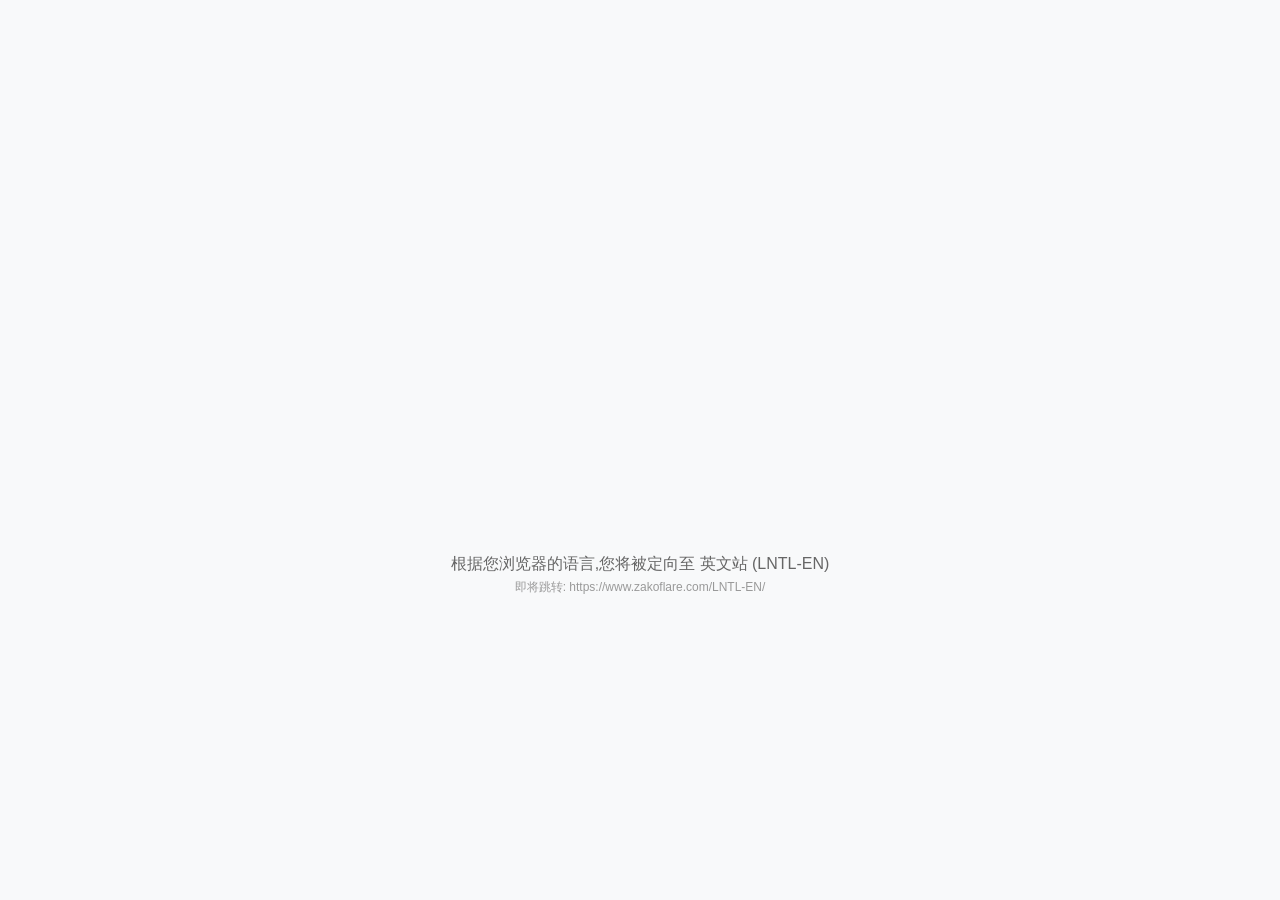
<file: index.html>
<!DOCTYPE html>
<html lang="zh">
<head>
    <link rel="icon" href="copyico.ico" type="image/x-icon">
    <meta charset="UTF-8">
    <meta name="viewport" content="width=device-width, initial-scale=1.0">
    <title>加载中...</title>
    <style>
        body {
            margin: 0;
            padding: 0;
            background-color: #f8f9fa;
            display: flex;
            flex-direction: column;
            justify-content: center;
            align-items: center;
            height: 100vh;
            overflow: hidden;
            font-family: Arial, sans-serif;
        }
        
        .animation-container {
            position: relative;
            width: 200px;
            height: 200px;
            margin-bottom: 30px;
        }
        
        .parallelogram {
            position: absolute;
            width: 60px;
            height: 40px;
            background-color: #4D6BFE;
            top: 50%;
            left: 50%;
            transform: translate(-50%, -50%) skewX(-20deg);
            transform-origin: bottom center;
            opacity: 0;
        }
        
        .parallelogram2 {
            position: absolute;
            width: 60px;
            height: 40px;
            background-color: #DBEAFE;
            top: 50%;
            left: 50%;
            transform: translate(-50%, -50%) skewX(-20deg);
            transform-origin: bottom center;
            opacity: 0;
        }
        
        .gradient-para {
            position: absolute;
            width: 30px;
            height: 20px;
            background: linear-gradient(135deg, #22A7F2, #668E61);
            transform: skewX(-20deg);
            opacity: 0;
        }
        
        .status-text {
            color: #666;
            text-align: center;
            margin-top: 20px;
            height: 20px;
        }
        
        .ip-text {
            color: #999;
            font-size: 12px;
            margin-top: 5px;
        }
        
        /* 动画定义 */
        @keyframes para1Animation {
            0% { transform: translate(-50%, -50%) skewX(-20deg) scaleY(0); opacity: 0; }
            15% { transform: translate(-50%, -50%) skewX(-20deg) scaleY(1); opacity: 1; }
            85% { transform: translate(-50%, -50%) skewX(-20deg) scaleY(1); opacity: 1; }
            100% { transform: translate(-50%, -50%) skewX(-20deg) scaleY(1); opacity: 0; }
        }
        
        @keyframes para2Animation {
            0% { transform: translate(-50%, -50%) skewX(-20deg) scaleY(0); opacity: 0; }
            15% { transform: translate(-40%, 30%) skewX(-20deg) scaleY(1); opacity: 1; }
            85% { transform: translate(-40%, 30%) skewX(-20deg) scaleY(1); opacity: 1; }
            100% { transform: translate(-40%, 30%) skewX(-20deg) scaleY(1); opacity: 0; }
        }
        
        @keyframes para3Animation {
            0% { left: 50%; top: 50%; opacity: 0; transform: skewX(-20deg) scale(0.5); }
            15% { left: 60%; top: 40%; opacity: 1; transform: skewX(-20deg) scale(1); }
            70% { left: 60%; top: 40%; opacity: 1; transform: skewX(-20deg) scale(1); }
            85% { left: 60%; top: 40%; opacity: 0; transform: skewX(-20deg) scale(0.5); }
            100% { left: 60%; top: 40%; opacity: 0; transform: skewX(-20deg) scale(0.5); }
        }
    </style>
</head>
<body>
    <div class="animation-container">
        <div class="parallelogram" id="para1"></div>
        <div class="parallelogram2" id="para2"></div>
        <div class="gradient-para" id="para3"></div>
    </div>
    
    <div class="status-text" id="statusText"></div>
    <div class="ip-text" id="ipText"></div>

    <script>
        (function() {
            // ---------- 动画时长常量 (与原配置保持一致) ----------
            const ANIMATION_DURATION = 2300; // 毫秒

            // ---------- 获取页面元素 ----------
            const statusText = document.getElementById('statusText');
            const ipText = document.getElementById('ipText');
            const para1 = document.getElementById('para1');
            const para2 = document.getElementById('para2');
            const para3 = document.getElementById('para3');

            // ---------- 启动无限循环动画 (完全保留原有视觉效果) ----------
            function startAnimation() {
                // 重置动画
                para1.style.animation = 'none';
                para2.style.animation = 'none';
                para3.style.animation = 'none';
                
                // 强制重排
                void para1.offsetWidth;
                void para2.offsetWidth;
                void para3.offsetWidth;
                
                // 应用动画，保留原有的错峰延迟
                para1.style.animation = `para1Animation ${ANIMATION_DURATION}ms infinite ease-in-out`;
                para2.style.animation = `para2Animation ${ANIMATION_DURATION}ms infinite ease-in-out ${ANIMATION_DURATION * 0.15}ms`;
                para3.style.animation = `para3Animation ${ANIMATION_DURATION}ms infinite ease-in-out ${ANIMATION_DURATION * 0.3}ms`;
            }

            // ---------- 根据浏览器语言决定目标站点和显示名称 ----------
            function getTargetInfo() {
                // 获取浏览器语言 (例如: zh-CN, zh-TW, en-US, ja, ko)
                const lang = (navigator.language || 'en').toLowerCase();
                
                let url = '';
                let displaySite = '';   // 用于显示在状态文字中

                if (lang.startsWith('zh')) {
                    // 中文：区分简繁 (简单通过是否包含tw/hk/mo/hant判断)
                    if (lang.includes('tw') || lang.includes('hk') || lang.includes('mo') || lang.includes('hant')) {
                        url = 'https://www.zakoflare.com/LNTL-CN/';
                        displaySite = '繁体中文站 (LNTL-CN)';
                    } else {
                        url = 'https://www.zakoflare.com/CN/';
                        displaySite = '简体中文站 (CN)';
                    }
                } else if (lang.startsWith('en')) {
                    url = 'https://www.zakoflare.com/LNTL-EN/';
                    displaySite = '英文站 (LNTL-EN)';
                } else if (lang.startsWith('ja')) {
                    url = 'https://www.zakoflare.com/LNTL-JP/';
                    displaySite = '日文站 (LNTL-JP)';
                } else if (lang.startsWith('ko')) {
                    url = 'https://www.zakoflare.com/LNTL-KR/';
                    displaySite = '韩文站 (LNTL-KR)';
                } else {
                    // 默认英语
                    url = 'https://www.zakoflare.com/LNTL-EN/';
                    displaySite = '英文站 (LNTL-EN)';
                }

                return { url, displaySite };
            }

            function initRedirect() {
                const { url, displaySite } = getTargetInfo();

                // 更新状态文字 
                statusText.textContent = `根据您浏览器的语言,您将被定向至 ${displaySite}`;
                // 第二行小字显示具体网址，更友好 (也可留空，此处保留作为额外信息)
                ipText.textContent = `即将跳转: ${url}`;

                // 启动动画
                startAnimation();

                // 延时2秒跳转
                setTimeout(() => {
                    window.location.href = url;
                }, 2000);
            }

            // ---------- 执行 ----------
            initRedirect();
        })();
    </script>
</body>
</html>
</file>
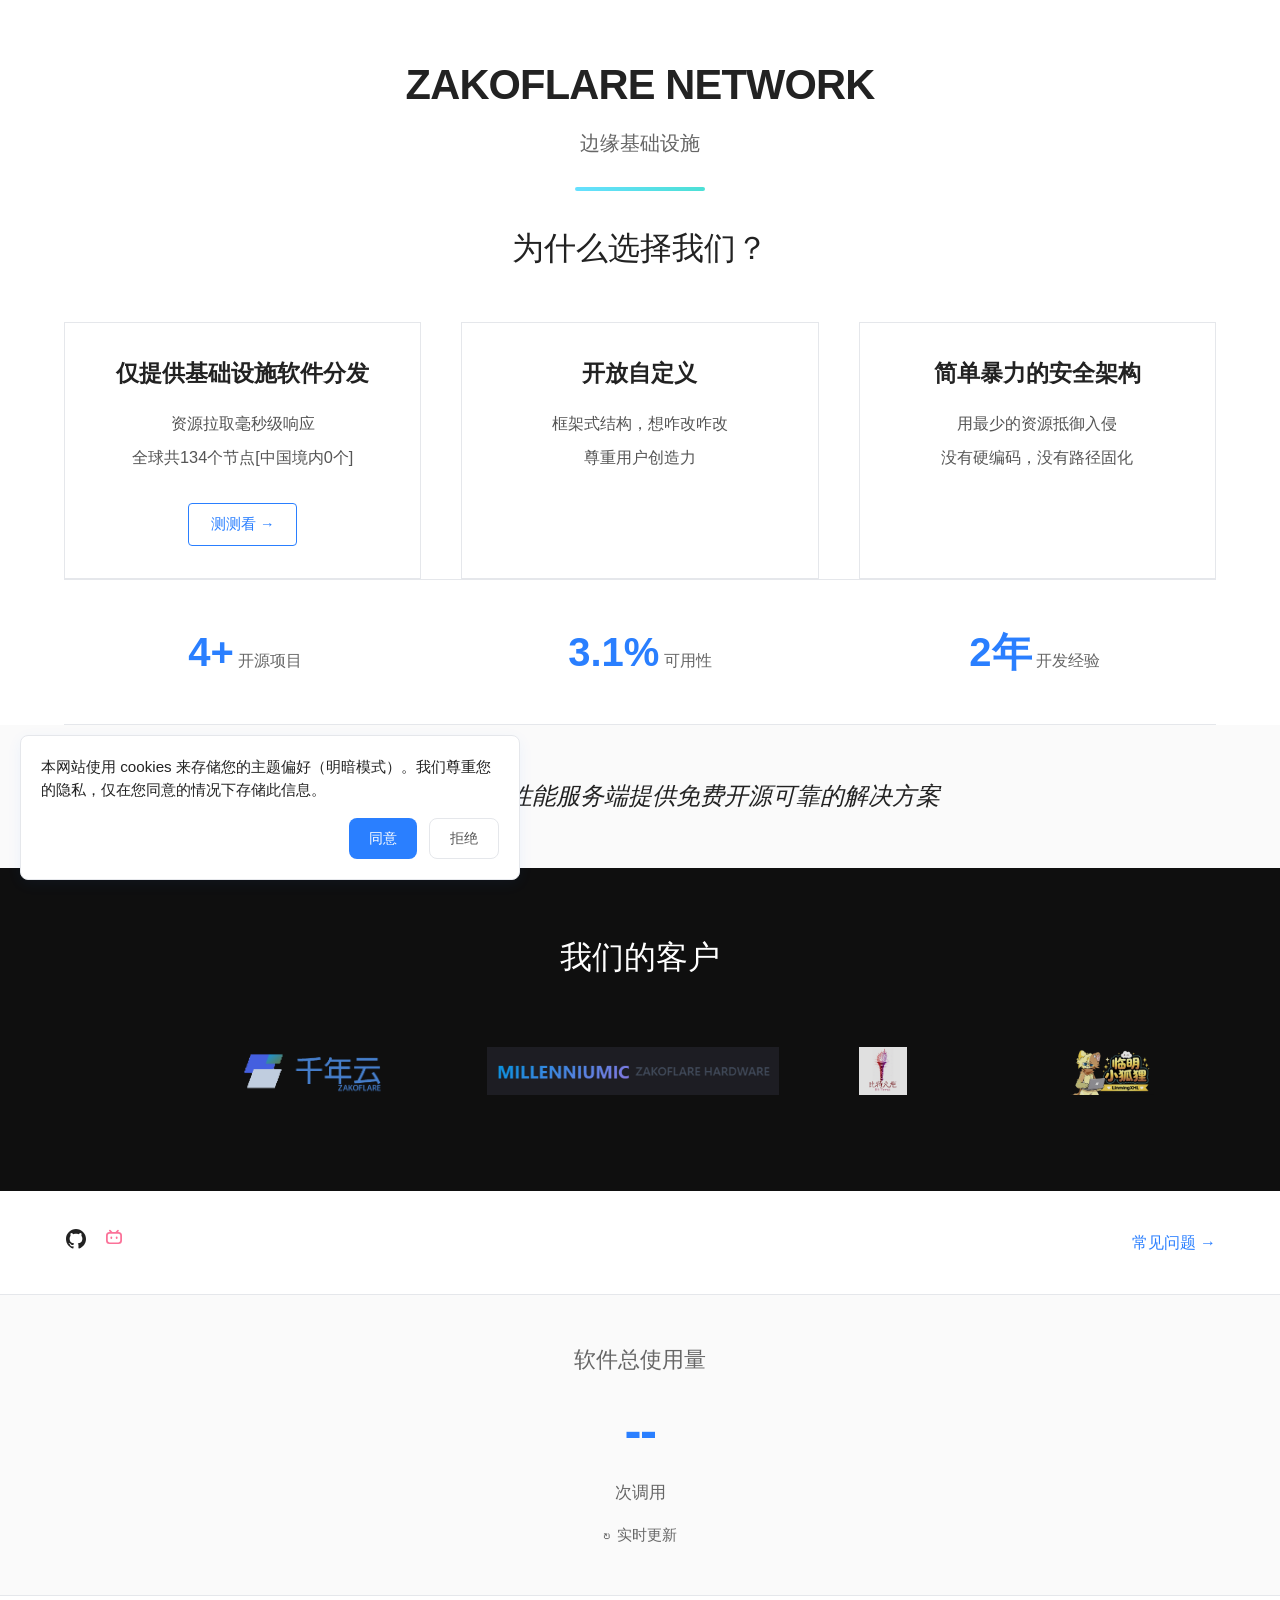
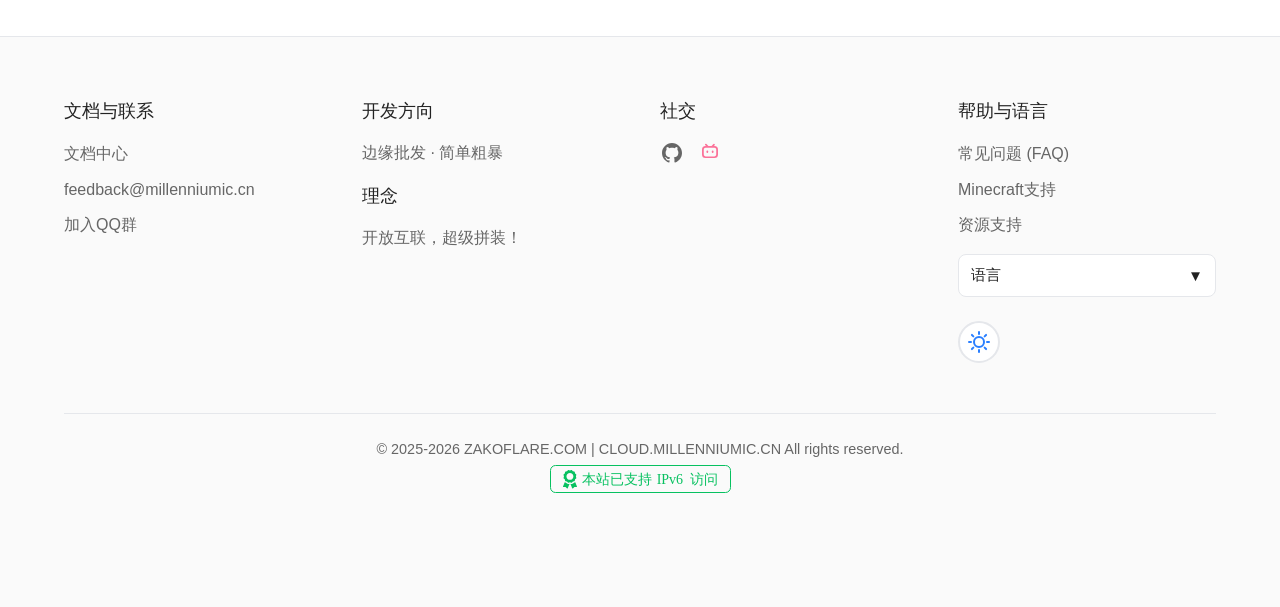
<file: CN/index.html>
<!DOCTYPE html>
<html lang="zh-CN">
<head>
    <link rel="icon" href="copyico.ico" type="image/x-icon">
    <meta charset="UTF-8">
    <meta name="viewport" content="width=device-width, initial-scale=1.0">
    <title>ZAKOFLARE NETWORK 中国站 CN</title>
    <link rel="stylesheet" href="style.css">
</head>
<body>
    <!-- 首页核心内容区 -->
    <main>
        <!-- 品牌展示区 -->
        <header class="brand">
            <div class="container">
                <h1 class="logo">ZAKOFLARE NETWORK</h1>
                <p class="slogan">边缘基础设施</p>
                <div class="gradient-bar"></div>
            </div>
        </header>

        <!-- 开发方向可视化 -->
        <section class="features">
            <div class="container">
                <h2 class="section-title">为什么选择我们？</h2>
                <div class="feature-grid">
                    <div class="feature-card">
                        <h3>仅提供基础设施软件分发</h3>
                        <p>资源拉取毫秒级响应</p>
                        <p>全球共134个节点[中国境内0个]</p>
                        <a href="https://www.itdog.cn/ping/resources.zakoflare.com" 
                           target="_blank" 
                           rel="noopener noreferrer"
                           class="test-btn subtle-test-btn">
                            测测看 →
                        </a>
                    </div>
                    <div class="feature-card">
                        <h3>开放自定义</h3>
                        <p>框架式结构，想咋改咋改</p>
                        <p>尊重用户创造力</p>
                    </div>
                    <div class="feature-card">
                        <h3>简单暴力的安全架构</h3>
                        <p>用最少的资源抵御入侵</p>
                        <p>没有硬编码，没有路径固化</p>
                    </div>
                </div>
            </div>
        </section>

        <!-- 成果数据展示 -->
        <section class="stats">
            <div class="container">
                <div class="stats-grid">
                    <div class="stat-item">
                        <span class="stat-number">4+</span>
                        <span class="stat-label">开源项目</span>
                    </div>
                    <div class="stat-item">
                        <span class="stat-number">3.1%</span>
                        <span class="stat-label">可用性</span>
                    </div>
                    <div class="stat-item">
                        <span class="stat-number">2年</span>
                        <span class="stat-label">开发经验</span>
                    </div>
                </div>
            </div>
        </section>

        <!-- 理念传递 -->
        <section class="philosophy">
            <div class="container">
                <p class="philosophy-text">面向全平台与低性能服务端提供免费开源可靠的解决方案</p>
            </div>
        </section>

<!-- 我们的客户板块 -->
<section class="clients">
    <div class="container">
        <h2 class="section-title">我们的客户</h2>
        <div class="clients-marquee">
            <div class="marquee-track" id="marqueeTrack">
                <!-- 第一份内容 -->
                <a href="https://zakoflare.com" target="_blank" rel="noopener" class="client-logo">
                    <img src="PNG/ZAKOFLARE.png" alt="Client 1">
                </a>
                <!-- 可以在这里继续添加更多 logo，如果只有一个就多复制几遍 -->
                <a href="https://millenniumic.cn" target="_blank" rel="noopener" class="client-logo">
                    <img src="PNG/MILLENNIUMIC.png" alt="Client 1">
                </a>
                <a href="https://s.1378091.xyz" target="_blank" rel="noopener" class="client-logo">
                    <img src="PNG/Bit-Torch.png" alt="Client 1">
                </a>
                <a href="https://240900.xyz" target="_blank" rel="noopener" class="client-logo">
                    <img src="PNG/LMXHL.png" alt="Client 1">
                </a>

                <!-- 第二份完全相同的内容，用于无缝循环 -->
                <a href="https://zakoflare.com" target="_blank" rel="noopener" class="client-logo">
                    <img src="PNG/ZAKOFLARE.png" alt="Client 1">
                </a>
                <a href="https://millenniumic.cn" target="_blank" rel="noopener" class="client-logo">
                    <img src="PNG/MILLENNIUMIC.png" alt="Client 1">
                </a>
                <a href="https://s.1378091.xyz" target="_blank" rel="noopener" class="client-logo">
                    <img src="PNG/Bit-Torch.png" alt="Client 1">
                </a>
                <a href="https://240900.xyz" target="_blank" rel="noopener" class="client-logo">
                    <img src="PNG/LMXHL.png" alt="Client 1">
                </a>
            </div>
        </div>
    </div>
</section>
        <!-- 社交 + FAQ 入口 -->
        <section class="social-faq">
            <div class="container">
                <ul class="social-links">
                    <li><a href="https://github.com/ZAKOFLARE" aria-label="GitHub"><svg width="24" height="24" viewBox="0 0 24 24" fill="currentColor"><path d="M12 2C6.48 2 2 6.48 2 12c0 4.42 2.87 8.17 6.84 9.49.5.09.68-.22.68-.48 0-.24-.01-.87-.01-1.7-2.78.6-3.37-1.34-3.37-1.34-.46-1.16-1.11-1.47-1.11-1.47-.9-.62.07-.61.07-.61 1 .07 1.53 1.03 1.53 1.03.9 1.52 2.34 1.08 2.91.83.09-.65.35-1.08.63-1.33-2.22-.25-4.56-1.11-4.56-4.94 0-1.09.39-1.98 1.03-2.68-.1-.26-.45-1.28.1-2.66 0 0 .84-.27 2.75 1.02.8-.22 1.65-.33 2.5-.33.85 0 1.7.11 2.5.33 1.91-1.29 2.75-1.02 2.75-1.02.55 1.38.2 2.4.1 2.66.64.7 1.03 1.59 1.03 2.68 0 3.84-2.34 4.69-4.57 4.94.36.31.68.92.68 1.85 0 1.34-.01 2.42-.01 2.75 0 .26.18.58.69.48C19.14 20.16 22 16.42 22 12c0-5.52-4.48-10-10-10z"/></svg></a></li>
                    <li><a href="https://space.bilibili.com/1249347678?spm_id_from=www.zakoflare.com" aria-label="BiliBili"><svg height="1em" style="flex:none;line-height:1" viewBox="0 0 24 24" width="1em" xmlns="https://www.w3.org/2000/svg"><title>bilibili</title><path clip-rule="evenodd" d="M4.977 3.561a1.31 1.31 0 111.818-1.884l2.828 2.728c.08.078.149.163.205.254h4.277a1.32 1.32 0 01.205-.254l2.828-2.728a1.31 1.31 0 011.818 1.884L17.82 4.66h.848A5.333 5.333 0 0124 9.992v7.34a5.333 5.333 0 01-5.333 5.334H5.333A5.333 5.333 0 010 17.333V9.992a5.333 5.333 0 015.333-5.333h.781L4.977 3.56zm.356 3.67a2.667 2.667 0 00-2.666 2.667v7.529a2.667 2.667 0 002.666 2.666h13.334a2.667 2.667 0 002.666-2.666v-7.53a2.667 2.667 0 00-2.666-2.666H5.333zm1.334 5.192a1.333 1.333 0 112.666 0v1.192a1.333 1.333 0 11-2.666 0v-1.192zM16 11.09c-.736 0-1.333.597-1.333 1.333v1.192a1.333 1.333 0 102.666 0v-1.192c0-.736-.597-1.333-1.333-1.333z" fill="#FB7299" fill-rule="evenodd"></path></svg></a></li>
                </ul>
                <a href="https://faq.zakoflare.com" class="faq-link">常见问题 →</a>
            </div>
        </section>
    </main>
        <!-- 软件总使用量 - 优化协调版 -->
        <section class="usage-section">
            <div class="container">
                <div class="usage-title">软件总使用量</div>
                <div class="usage-number" id="usageCount" title="加载中...">-</div>
                <div class="usage-label">次调用</div>
                <div class="usage-info">
                    <span class="update-icon">↻</span>
                    <span>实时更新</span>
                </div>
            </div>
        </section>
    <!-- 页脚区域（主题按钮已移入页脚右侧） -->
    <footer class="site-footer">
        <div class="container footer-grid">
            <!-- 模块1: 文档中心 + 联系方式 -->
            <section class="footer-module">
                <h4>文档与联系</h4>
                <ul>
                    <li><a href="https://doc.zakoflare.com">文档中心</a></li>
                    <li><a href="mailto:feedback@millenniumic.cn">feedback@millenniumic.cn</a></li>
                    <li><a href="https://qm.qq.com/q/3AKpE8fwxy" class="qq-link">加入QQ群</a></li>
                </ul>
            </section>
            <!-- 模块2: 开发内容摘要 + 理念摘要 -->
            <section class="footer-module">
                <h4>开发方向</h4>
                <p class="dev-summary">边缘批发 · 简单粗暴</p>
                <h4>理念</h4>
                <p class="idea-summary">开放互联，超级拼装！</p>
            </section>
            <!-- 模块3: 社交链接 -->
            <section class="footer-module">
                <h4>社交</h4>
                <ul class="social-links">
                    <li><a href="https://github.com/ZAKOFLARE" aria-label="GitHub"><svg width="24" height="24" viewBox="0 0 24 24" fill="currentColor"><path d="M12 2C6.48 2 2 6.48 2 12c0 4.42 2.87 8.17 6.84 9.49.5.09.68-.22.68-.48 0-.24-.01-.87-.01-1.7-2.78.6-3.37-1.34-3.37-1.34-.46-1.16-1.11-1.47-1.11-1.47-.9-.62.07-.61.07-.61 1 .07 1.53 1.03 1.53 1.03.9 1.52 2.34 1.08 2.91.83.09-.65.35-1.08.63-1.33-2.22-.25-4.56-1.11-4.56-4.94 0-1.09.39-1.98 1.03-2.68-.1-.26-.45-1.28.1-2.66 0 0 .84-.27 2.75 1.02.8-.22 1.65-.33 2.5-.33.85 0 1.7.11 2.5.33 1.91-1.29 2.75-1.02 2.75-1.02.55 1.38.2 2.4.1 2.66.64.7 1.03 1.59 1.03 2.68 0 3.84-2.34 4.69-4.57 4.94.36.31.68.92.68 1.85 0 1.34-.01 2.42-.01 2.75 0 .26.18.58.69.48C19.14 20.16 22 16.42 22 12c0-5.52-4.48-10-10-10z"/></svg></a></li>
                    <li><a href="https://space.bilibili.com/1249347678?spm_id_from=www.zakoflare.com" aria-label="BiliBili"><svg height="1em" style="flex:none;line-height:1" viewBox="0 0 24 24" width="1em" xmlns="https://www.w3.org/2000/svg"><title>bilibili</title><path clip-rule="evenodd" d="M4.977 3.561a1.31 1.31 0 111.818-1.884l2.828 2.728c.08.078.149.163.205.254h4.277a1.32 1.32 0 01.205-.254l2.828-2.728a1.31 1.31 0 011.818 1.884L17.82 4.66h.848A5.333 5.333 0 0124 9.992v7.34a5.333 5.333 0 01-5.333 5.334H5.333A5.333 5.333 0 010 17.333V9.992a5.333 5.333 0 015.333-5.333h.781L4.977 3.56zm.356 3.67a2.667 2.667 0 00-2.666 2.667v7.529a2.667 2.667 0 002.666 2.666h13.334a2.667 2.667 0 002.666-2.666v-7.53a2.667 2.667 0 00-2.666-2.666H5.333zm1.334 5.192a1.333 1.333 0 112.666 0v1.192a1.333 1.333 0 11-2.666 0v-1.192zM16 11.09c-.736 0-1.333.597-1.333 1.333v1.192a1.333 1.333 0 102.666 0v-1.192c0-.736-.597-1.333-1.333-1.333z" fill="#FB7299" fill-rule="evenodd"></path></svg></a></li>
                </ul>
            </section>
            <!-- 模块4: FAQ入口 + Q群 + 语言切换 -->
            <!-- 模块4: 帮助与语言 + 主题切换按钮 -->
            <section class="footer-module">
                <h4>帮助与语言</h4>
                <ul>
                    <li><a href="https://faq.zakoflare.com">常见问题 (FAQ)</a></li>
                    <li><a href="https://mc.zakoflare.com">Minecraft支持</a></li>
                    <li><a href="https://resources.zakoflare.com">资源支持</a></li>
                </ul>

                <!-- 语言切换 -->
                <div class="lang-switcher">
                    <button class="lang-toggle" aria-label="切换语言">语言 <span class="arrow">▼</span></button>
                    <ul class="lang-menu">
                        <li data-lang="https://www.zakoflare.com/CN/">中国站 - CN</li>
                        <li data-lang="https://www.zakoflare.com/LNTL-CN/">国际站 - CN</li>
                        <li data-lang="https://www.zakoflare.com/LNTL-EN/">LNTL - EN</li>
                        <li data-lang="https://www.zakoflare.com/LNTL-JP/">LNTL - JP</li>
                        <li data-lang="https://www.zakoflare.com/LNTL-KR/">LNTL - KR</li>
                    </ul>
                </div>

                <!-- 主题切换按钮（放在帮助与语言下面，固定位置） -->
                <!-- 主题切换按钮（已完美垂直居中） -->
                <div class="theme-toggle-wrapper" style="margin-top: 24px;">
                    <button id="theme-toggle" class="theme-toggle-btn" aria-label="切换主题">
                        <span class="sun-icon">
                            <svg width="24" height="24" viewBox="0 0 24 24" fill="none" xmlns="http://www.w3.org/2000/svg">
                                <circle cx="12" cy="12" r="5" stroke="currentColor" stroke-width="2"/>
                                <path d="M12 2V4" stroke="currentColor" stroke-width="2" stroke-linecap="round"/>
                                <path d="M12 20V22" stroke="currentColor" stroke-width="2" stroke-linecap="round"/>
                                <path d="M4 12H2" stroke="currentColor" stroke-width="2" stroke-linecap="round"/>
                                <path d="M22 12H20" stroke="currentColor" stroke-width="2" stroke-linecap="round"/>
                                <path d="M6.34 6.34L4.93 4.93" stroke="currentColor" stroke-width="2" stroke-linecap="round"/>
                                <path d="M19.07 19.07L17.66 17.66" stroke="currentColor" stroke-width="2" stroke-linecap="round"/>
                                <path d="M6.34 17.66L4.93 19.07" stroke="currentColor" stroke-width="2" stroke-linecap="round"/>
                                <path d="M19.07 4.93L17.66 6.34" stroke="currentColor" stroke-width="2" stroke-linecap="round"/>
                            </svg>
                        </span>
                        <span class="moon-icon" style="display: none;">
                            <svg width="24" height="24" viewBox="0 0 24 24" fill="none" xmlns="http://www.w3.org/2000/svg">
                                <path d="M12 4C8.13401 4 5 7.13401 5 11C5 14.866 8.13401 18 12 18C15.866 18 19 14.866 19 11C19 7.13401 15.866 4 12 4Z" fill="none" stroke="currentColor" stroke-width="2"/>
                            </svg>
                        </span>
                    </button>
                </div>
            </section>
        </div>
        <div class="container">
            <div class="footer-bottom">
                <p>© 2025-2026 ZAKOFLARE.COM | CLOUD.MILLENNIUMIC.CN All rights reserved.</p>
                <p>
                    <a href="https://www.itdog.cn/ping_ipv6/www.zakoflare.com" title="本站支持IPv6访问" target='_blank' rel="noopener">
                        <img style='display:inline-block;vertical-align:middle' alt="本站支持IPv6访问" src="SVG/ipv6-s1.svg">
                    </a>
                </p>
            </div>
        </div>
    </footer>

    <!-- Cookie 授权弹窗 -->
    <div id="cookie-consent-modal" class="cookie-consent-modal" style="display: none;">
        <div class="cookie-consent-content">
            <p>本网站使用 cookies 来存储您的主题偏好（明暗模式）。我们尊重您的隐私，仅在您同意的情况下存储此信息。</p>
            <div class="cookie-consent-buttons">
                <button id="cookie-consent-accept" class="cookie-consent-btn cookie-consent-accept">同意</button>
                <button id="cookie-consent-reject" class="cookie-consent-btn cookie-consent-reject">拒绝</button>
            </div>
        </div>
    </div>

    <script src="script.js"></script>
</body>
</html>
</file>
<file: CN/style.css>
/* ===== 全局重置与变量 ===== */
* {
    margin: 0;
    padding: 0;
    box-sizing: border-box;
}

:root {
    --primary: #2A7FFF;
    --primary-light: #4a90e2;
    --bg: #FFFFFF;
    --bg-light: #FAFAFA;
    --text-primary: #222222;
    --text-secondary: #555555;
    --text-light: #666666;
    --border: #E5E7EB;
    --shadow: 0 4px 15px rgba(42, 127, 255, 0.06);
    --radius: 8px;
    --container-padding: 24px;
}

.dark {
    --bg: #0a0a0a;
    --bg-light: #111111;
    --text-primary: #f0f0f0;
    --text-secondary: #cccccc;
    --text-light: #aaaaaa;
    --border: #333333;
    --shadow: 0 6px 20px rgba(0, 0, 0, 0.4);
}

/* 基础样式 */
body {
    font-family: -apple-system, BlinkMacSystemFont, "Segoe UI", Roboto, Helvetica, Arial, sans-serif;
    background: var(--bg);
    color: var(--text-primary);
    line-height: 1.6;
}

.container {
    max-width: 1200px;
    margin: 0 auto;
    padding: 0 var(--container-padding);
}

/* ===== 品牌区 ===== */
.brand {
    padding: 52px 0 32px;
    text-align: center;
}
.logo {
    font-size: 2.6rem;
    font-weight: 600;
    letter-spacing: -0.02em;
}
.slogan {
    font-size: 1.25rem;
    color: var(--text-light);
    margin-top: 8px;
}
.gradient-bar {
    height: 4px;
    width: 130px;
    background: linear-gradient(90deg, #66E0FF, #4CE0D5);
    margin: 28px auto 0;
    border-radius: 2px;
}

.section-title {
    font-size: 2rem;
    margin-bottom: 48px;
    font-weight: 500;
    color: var(--text-primary);
    text-align: center;
}

/* ===== 为什么选择我们 - 极简硬核风格（彻底去掉浮动卡片感） ===== */
.feature-grid {
    display: grid;
    grid-template-columns: repeat(3, 1fr);
    gap: 40px;
}

.feature-card {
    padding: 32px 24px;
    background: transparent;           /* 去掉白色背景 */
    border: 1px solid var(--border);
    border-radius: 0;                  /* 去掉圆角 */
    text-align: center;
    transition: all 0.25s ease;
    position: relative;
}

.feature-card:hover {
    transform: translateY(-3px);
    border-color: var(--primary);
    box-shadow: none;                  /* 去掉明显阴影 */
}

.feature-card h3 {
    font-size: 1.45rem;
    font-weight: 600;
    margin-bottom: 18px;
    color: var(--text-primary);
}

.feature-card p {
    color: var(--text-secondary);
    line-height: 1.7;
    margin-bottom: 6px;
    font-size: 1.02rem;
}

/* 测测看按钮 */
.test-btn {
    display: inline-block;
    margin-top: 26px;
    padding: 9px 22px;
    background: transparent;
    color: var(--primary);
    border: 1.5px solid var(--primary);
    border-radius: 4px;
    font-size: 14.5px;
    font-weight: 500;
    transition: all 0.3s ease;
    text-decoration: none;
}

.test-btn:hover {
    background: var(--primary);
    color: white;
    transform: translateY(-1px);
}

/* 深色模式适配 */
.dark .feature-card {
    border-color: #444;
}
.dark .feature-card:hover {
    border-color: #4a90e2;
}
.dark .feature-card h3 {
    color: #f0f0f0;
}

/* 成果数据展示 */
.stats-grid {
    display: grid;
    grid-template-columns: repeat(3, 1fr);
    gap: 32px;
    text-align: center;
    padding: 40px 0;
    border-top: 1px solid var(--border);
    border-bottom: 1px solid var(--border);
}
.stat-number {
    font-size: 2.5rem;
    font-weight: 600;
    color: var(--primary);
}
.stat-label {
    color: var(--text-light);
    margin-top: 6px;
}

/* 理念传递 */
.philosophy {
    padding: 52px 0;
    text-align: center;
    background: var(--bg-light);
}
.philosophy-text {
    font-size: 1.5rem;
    font-style: italic;
    color: var(--text-primary);
}

/* ==================== 我们的客户 - 丝滑无限循环滚动 ==================== */
.clients {
    padding: 64px 0;
    background: #0f0f0f;
    color: #ffffff;
    overflow: hidden;                    /* 确保容器干净 */
}

.dark .clients {
    background: #f8f9fa;
    color: #222222;
}

.clients .section-title {
    color: inherit;
    margin-bottom: 40px;
}

.clients-marquee {
    overflow: hidden;
    padding: 24px 0;
    position: relative;
}

.marquee-track {
    display: flex;
    gap: 80px;                           /* 加大间距，让衔接更自然 */
    width: max-content;
    animation: marquee-scroll 45s linear infinite;   /* 调慢一点，更丝滑 */
    will-change: transform;              /* GPU 加速 */
    backface-visibility: hidden;
    -webkit-backface-visibility: hidden;
}

/* 悬停暂停 */
.marquee-track:hover {
    animation-play-state: paused;
}

/* 关键：复制一份完全相同的 track，实现无缝循环 */
.marquee-track::before {
    content: attr(data-content);         /* 使用 JS 动态复制内容更稳，但这里用 CSS 也行 */
    display: flex;
    gap: 80px;
    margin-left: 80px;                   /* 与 gap 保持一致 */
}

/* 实际动画定义 - 更丝滑的 easing */
@keyframes marquee-scroll {
    from {
        transform: translateX(0);
    }
    to {
        transform: translateX(-50%);
    }
}

/* 客户 logo 样式 */
.client-logo {
    min-width: 130px;
    opacity: 0.92;
    transition: transform 0.4s ease, opacity 0.3s ease;
    flex-shrink: 0;
}

.client-logo:hover {
    transform: scale(1.12);
    opacity: 1;
}

.client-logo img {
    max-height: 48px;
    width: auto;
    filter: brightness(0.95);
    transition: filter 0.3s ease;
}

.dark .client-logo img {
    filter: none;
}
/* 软件总使用量 */
.usage-section {
    padding: 48px 0;
    background: var(--bg-light);
    border-top: 1px solid var(--border);
    border-bottom: 1px solid var(--border);
    text-align: center;
}
.usage-title {
    font-size: 1.35rem;
    color: var(--text-light);
    margin-bottom: 12px;
    font-weight: 500;
}
.usage-number {
    font-size: 3.2rem;
    font-weight: 700;
    color: var(--primary);
    letter-spacing: -0.03em;
    margin-bottom: 8px;
}
.usage-label {
    color: var(--text-light);
    font-size: 1.05rem;
}
.usage-info {
    margin-top: 16px;
    color: var(--text-light);
    font-size: 0.95rem;
    display: flex;
    align-items: center;
    justify-content: center;
    gap: 6px;
}

/* 社交 + FAQ */
.social-faq .container {
    display: flex;
    justify-content: space-between;
    align-items: center;
    padding: 36px var(--container-padding);
}
.social-links { display: flex; gap: 18px; list-style: none; }
.social-links a { color: var(--text-primary); }
.social-links a:hover { color: var(--primary); }
.faq-link {
    color: var(--primary);
    text-decoration: none;
    font-weight: 500;
}

/* ===== 页脚 ===== */
.site-footer {
    position: relative;
    background: var(--bg-light);
    border-top: 1px solid var(--border);
    padding: 60px 0 110px;
    margin-top: 40px;
}

.footer-grid {
    display: grid;
    grid-template-columns: repeat(4, 1fr);
    gap: 40px;
}

.footer-module h4 {
    font-size: 1.1rem;
    margin-bottom: 16px;
    color: var(--text-primary);
    font-weight: 500;
}
.footer-module ul { list-style: none; }
.footer-module li { margin-bottom: 10px; }
.footer-module a {
    color: var(--text-light);
    text-decoration: none;
    transition: color 0.2s;
}
.footer-module a:hover { color: var(--primary); }

.dev-summary, .idea-summary {
    color: var(--text-light);
    line-height: 1.55;
    margin-bottom: 16px;
}

.footer-bottom {
    margin-top: 50px;
    padding-top: 24px;
    border-top: 1px solid var(--border);
    text-align: center;
    color: var(--text-light);
    font-size: 0.9rem;
}

/* 深色模式 footer */
.dark .site-footer { background: var(--bg-light); border-top-color: #333; }
.dark .footer-module h4, .dark .footer-module a { color: #f0f0f0; }
.dark .footer-module a:hover { color: #7eb8ff; }
.dark .footer-bottom { color: #777; border-top-color: #333; }

/* 主题切换按钮 */
.theme-toggle-wrapper {
    position: absolute;
    bottom: 35px;
    right: 40px;
    z-index: 20;
}
/* ==================== 主题切换按钮 - 完美垂直居中修复 ==================== */
.theme-toggle-btn {
    width: 42px;
    height: 42px;
    border-radius: 50%;
    background: var(--bg);
    border: 2px solid var(--border);
    color: var(--primary);
    display: flex;
    align-items: center;        /* 垂直居中关键 */
    justify-content: center;    /* 水平居中 */
    cursor: pointer;
    transition: all 0.3s ease;
    box-shadow: none;
    padding: 0;                 /* 清除可能的多余内边距 */
    line-height: 1;             /* 防止文字行高影响 */
}

.theme-toggle-btn svg {
    display: block;             /* 确保SVG块级显示 */
    width: 24px;
    height: 24px;
    stroke: currentColor;
}

.theme-toggle-btn:hover {
    transform: scale(1.12);
    background: var(--primary);
    color: white;
    border-color: var(--primary);
}

.dark .theme-toggle-btn {
    background: #1f1f1f;
    border-color: #555;
    color: #ddd;
}

/* 语言切换 */
.lang-switcher { position: relative; margin-top: 16px; }
.lang-toggle {
    background: var(--bg);
    border: 1px solid var(--border);
    border-radius: var(--radius);
    padding: 10px 12px;
    width: 100%;
    text-align: left;
    cursor: pointer;
    display: flex; justify-content: space-between; align-items: center;
    color: var(--text-primary);
    font-size: 0.95rem;
}
.lang-toggle:hover { border-color: var(--primary); color: var(--primary); }
.lang-menu {
    position: absolute; top: 100%; left: 0; right: 0;
    background: var(--bg);
    border: 1px solid var(--border);
    border-radius: var(--radius);
    box-shadow: var(--shadow);
    list-style: none;
    display: none;
    z-index: 30;
    margin-top: 4px;
    max-height: 240px;
    overflow-y: auto;
}
.lang-menu.show { display: block; }
.lang-menu li {
    padding: 12px 14px;
    cursor: pointer;
    color: var(--text-primary);
}
.lang-menu li:hover {
    background: var(--primary-light);
    color: white;
}

/* 深色模式语言切换 */
.dark .lang-toggle { background: #1f1f1f; border-color: #444; color: #ddd; }
.dark .lang-toggle:hover { background: #2a2a2a; }
.dark .lang-menu { background: #1f1f1f; border-color: #444; }
.dark .lang-menu li { color: #ddd; }
.dark .lang-menu li:hover { background: var(--primary); color: white; }

/* 动画 */
@keyframes marquee-scroll {
    from { transform: translateX(0); }
    to { transform: translateX(-50%); }
}

/* 响应式 */
@media (max-width: 768px) {
    .feature-grid, .stats-grid, .footer-grid {
        grid-template-columns: 1fr;
        gap: 28px;
    }
    .theme-toggle-wrapper { right: 20px; bottom: 25px; }
}
/* ==================== 重新定位主题切换按钮 ==================== */
/* 移除原来的绝对定位 */
.theme-toggle-wrapper {
    position: static;           /* 改为普通流布局 */
    margin-top: 20px;           /* 与上方内容保持间距 */
    text-align: left;           /* 与帮助与语言模块左对齐 */
}

/* 让按钮更小巧干净，适合放在帮助与语言下面 */
.theme-toggle-btn {
    width: 42px;
    height: 42px;
    border-radius: 50%;
    background: var(--bg);
    border: 2px solid var(--border);
    color: var(--primary);
    display: flex;
    align-items: center;
    justify-content: center;
    cursor: pointer;
    transition: all 0.3s ease;
    box-shadow: none;           /* 去掉多余阴影 */
    margin: 0 auto 0 0;         /* 左对齐 */
}

.theme-toggle-btn:hover {
    transform: scale(1.1);
    background: var(--primary);
    color: white;
    border-color: var(--primary);
}

.dark .theme-toggle-btn {
    background: #1f1f1f;
    border-color: #555;
    color: #ddd;
}

/* ==================== Cookie 授权弹窗样式 ==================== */
.cookie-consent-modal {
    position: fixed;
    bottom: 20px;
    left: 20px;
    right: 20px;
    max-width: 500px;
    background: var(--bg);
    border: 1px solid var(--border);
    border-radius: var(--radius);
    box-shadow: var(--shadow);
    padding: 20px;
    z-index: 1000;
    animation: fadeInUp 0.3s ease-out;
}

.cookie-consent-content p {
    margin-bottom: 16px;
    color: var(--text-primary);
    font-size: 0.95rem;
    line-height: 1.5;
}

.cookie-consent-buttons {
    display: flex;
    gap: 12px;
    justify-content: flex-end;
}

.cookie-consent-btn {
    padding: 10px 20px;
    border-radius: var(--radius);
    border: none;
    cursor: pointer;
    font-weight: 500;
    font-size: 0.9rem;
    transition: all 0.2s ease;
}

.cookie-consent-accept {
    background: var(--primary);
    color: white;
}

.cookie-consent-accept:hover {
    background: var(--primary-light);
}

.cookie-consent-reject {
    background: transparent;
    color: var(--text-secondary);
    border: 1px solid var(--border);
}

.cookie-consent-reject:hover {
    background: var(--bg-light);
    border-color: var(--text-secondary);
}

.dark .cookie-consent-modal {
    background: var(--bg-light);
    border-color: #444;
}

.dark .cookie-consent-reject {
    border-color: #555;
}

@keyframes fadeInUp {
    from {
        opacity: 0;
        transform: translateY(10px);
    }
    to {
        opacity: 1;
        transform: translateY(0);
    }
}

@media (max-width: 768px) {
    .cookie-consent-modal {
        left: 10px;
        right: 10px;
        bottom: 10px;
        padding: 16px;
    }
    .cookie-consent-buttons {
        flex-direction: column;
    }
}
</file>
